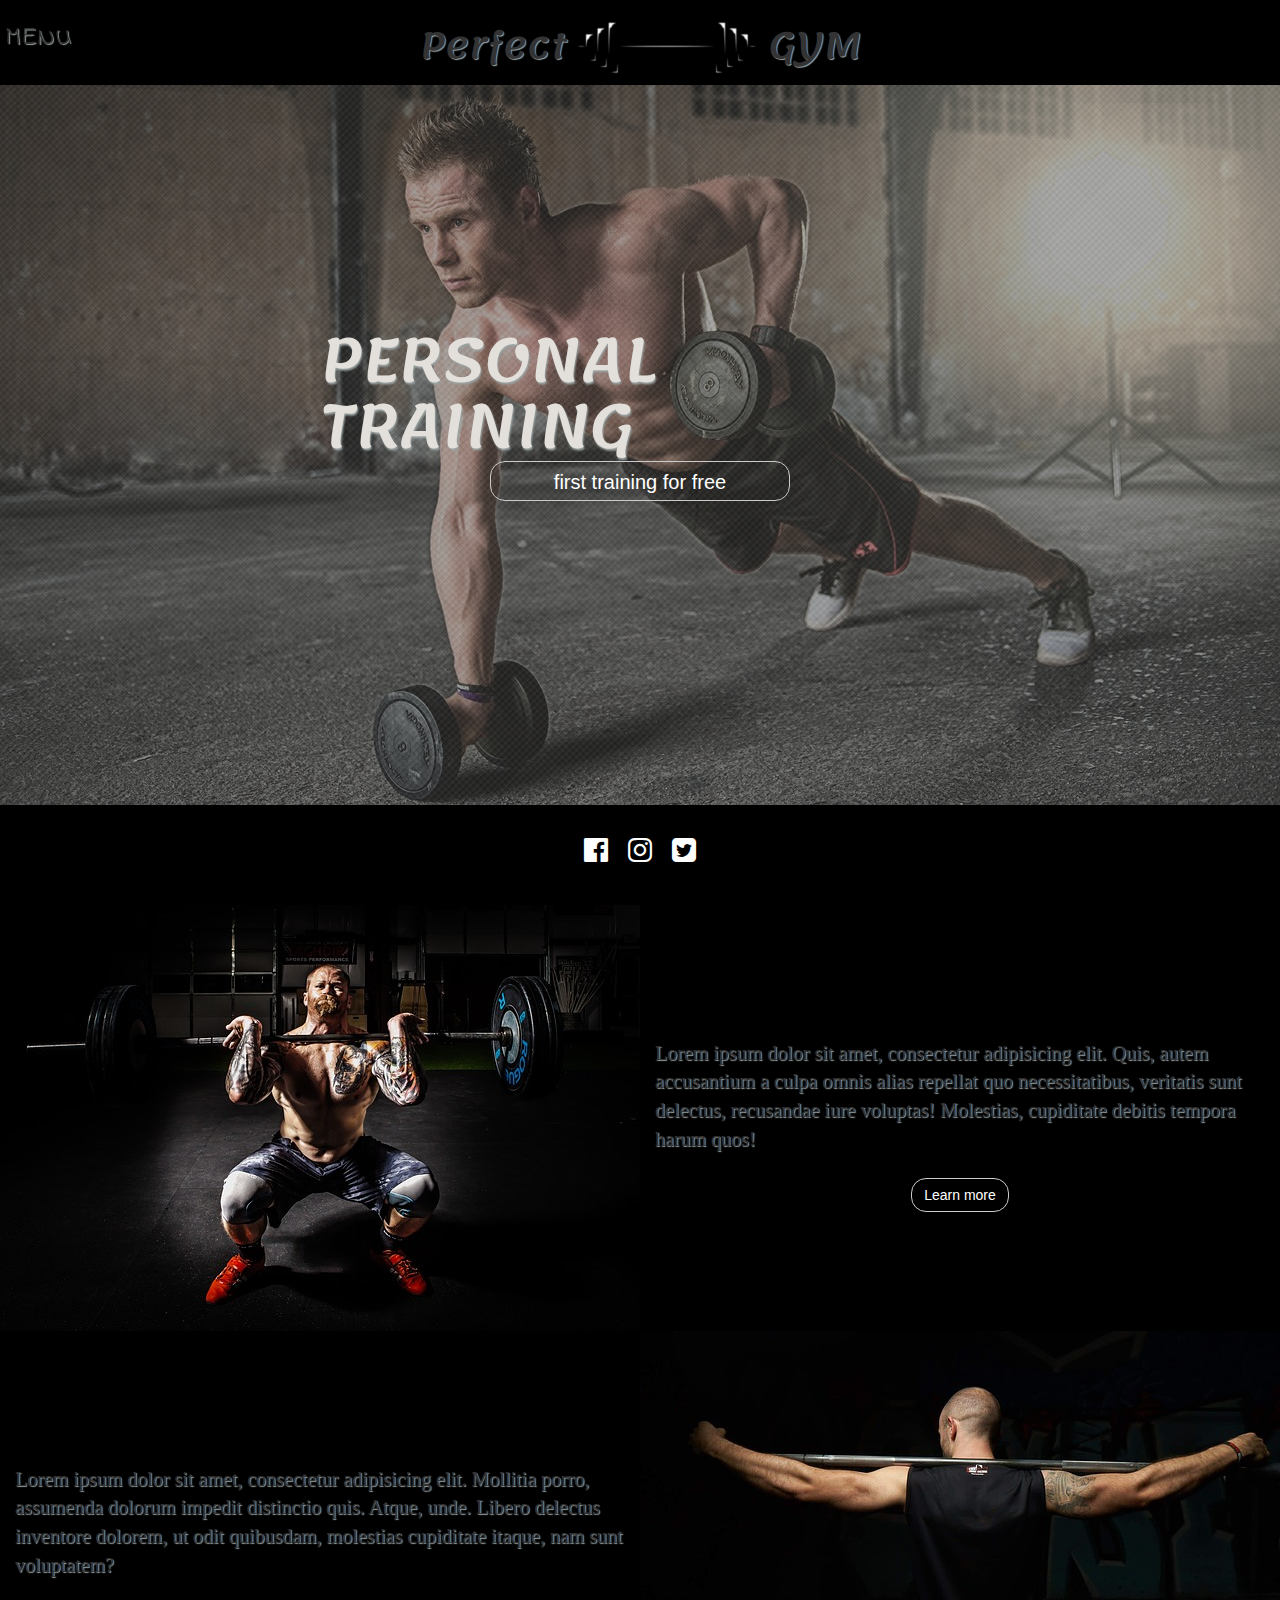
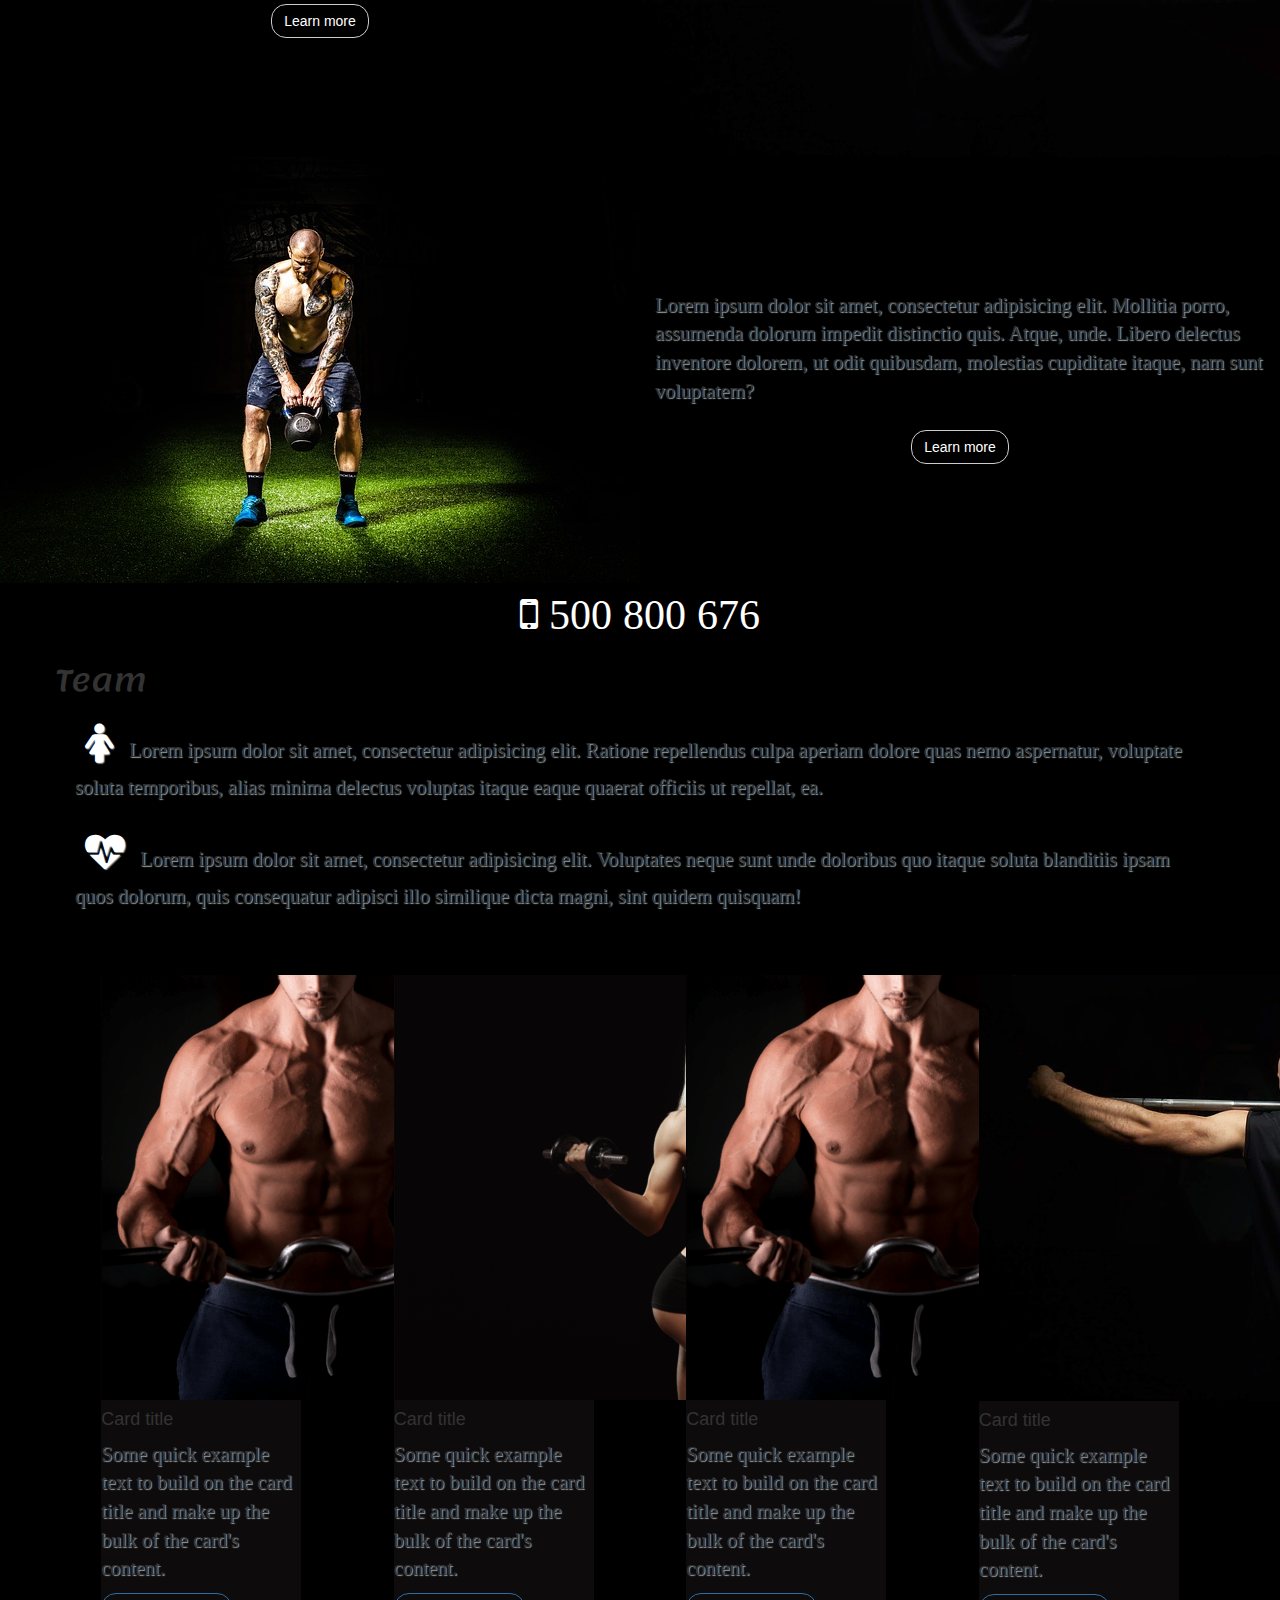
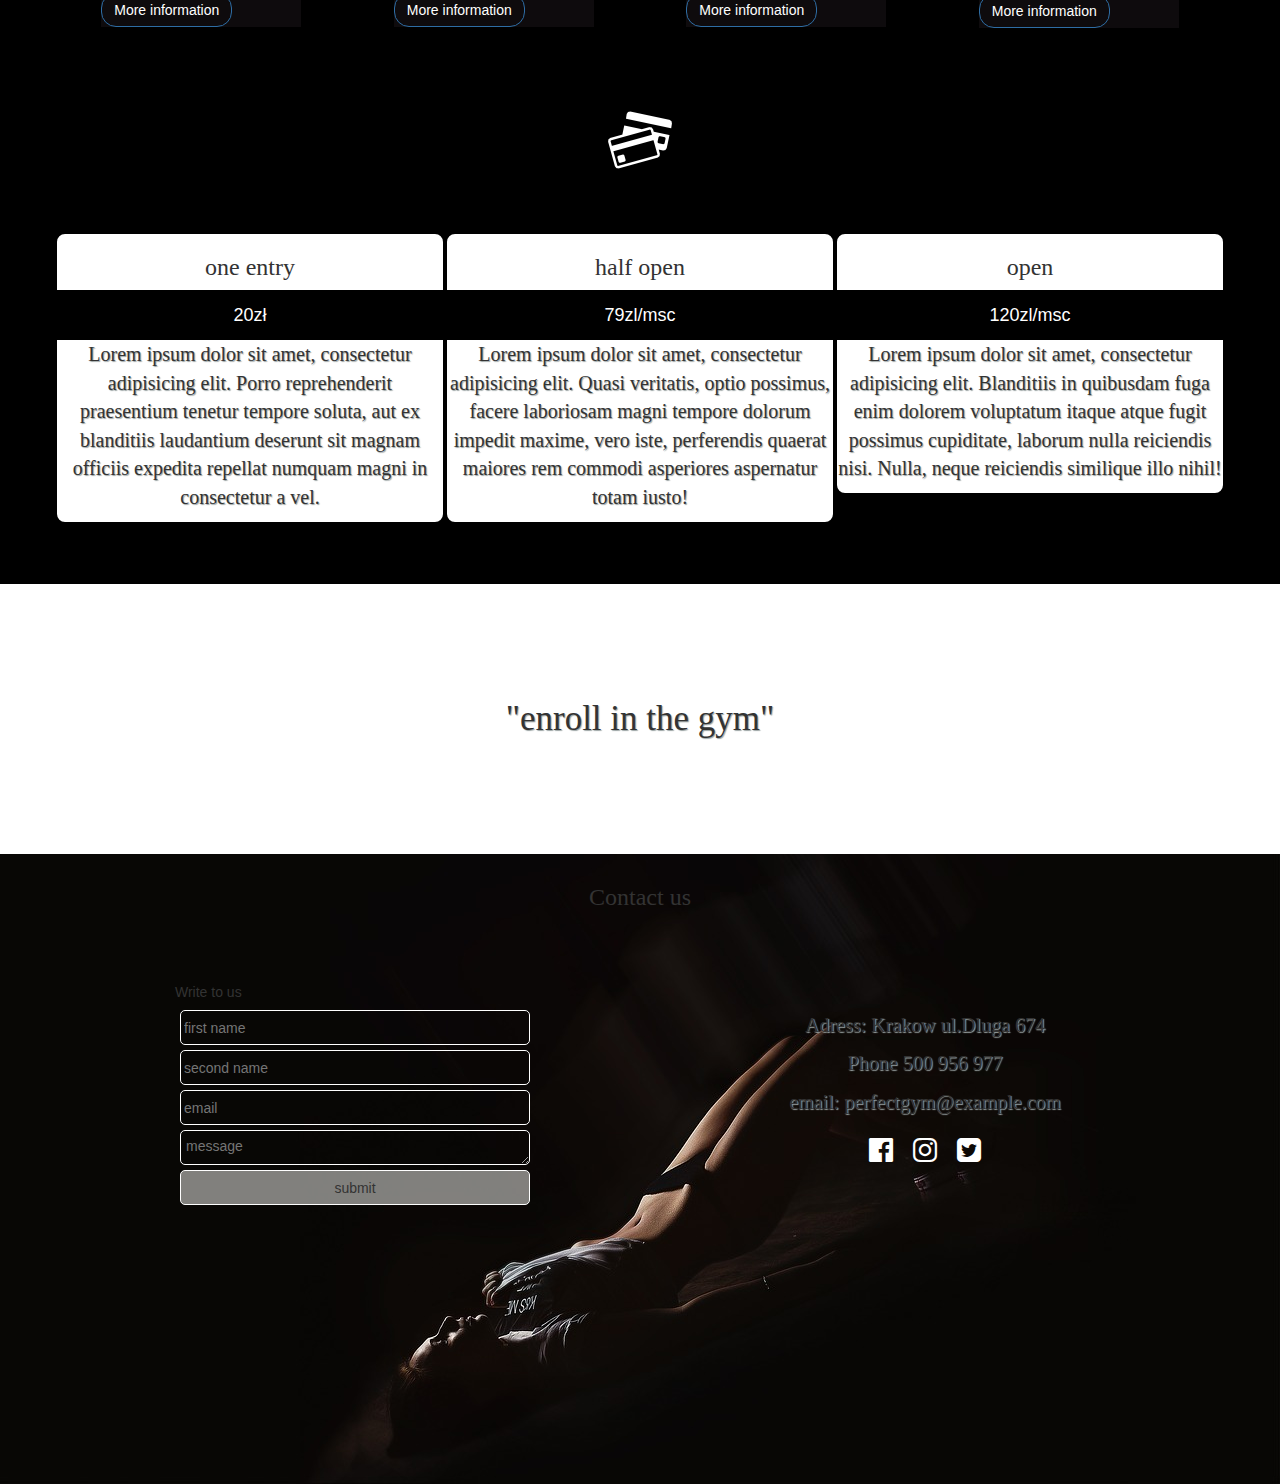
<file: index.html>
<!DOCTYPE html>
<html lang="pl">

<head>
    <meta charset="UTF-8">
    <meta name="viewport" content="width=device-width, initial-scale=1">
    <meta name="viewport" content="width=device-width, initial-scale=1, maximum-scale=1, user-scalable=no">
    <meta name="viewport" content="width=device-width, initial-scale=1, shrink-to-fit=no">

    <title>Perfect-Gym</title>

    <link href="https://fonts.googleapis.com/css?family=Lemonada" rel="stylesheet">

    <link href="https://fonts.googleapis.com/css?family=Frijole" rel="stylesheet">
    <link href="https://fonts.googleapis.com/css?family=Gloria+Hallelujah|Indie+Flower|Pacifico" rel="stylesheet">
    <link rel="stylesheet" href="https://maxcdn.bootstrapcdn.com/bootstrap/4.0.0-beta.2/css/bootstrap.min.css" integrity="sha384-PsH8R72JQ3SOdhVi3uxftmaW6Vc51MKb0q5P2rRUpPvrszuE4W1povHYgTpBfshb" crossorigin="anonymous">

    <!-- Font awensome  -->
    <link rel="stylesheet" href="css/font-awesome.min.css">

    <!--Mein style-->
    <link rel="stylesheet" href="bootstrap/css/bootstrap.min.css">
    <link rel="stylesheet" href="css/styl.css">
    <link rel="stylesheet" href="css/responsive.css">



</head>

<body>
    <!--nav-->
    <nav>

        <div id="mySidenav" class="sidenav">
            <a href="javascript:void(0)" class="closebtn" onclick="closeNav()">&times;</a>
            <a href="about.html">About</a>
            <a href="training.html">Trainning</a>

            <a href="#contact">Contact</a>
        </div>

        <!-- Use any element to open the sidenav -->
        <span onclick="openNav()">MENU</span>

        <!-- Add all page content inside this div if you want the side nav to push page content to the right (not used if you only want the sidenav to sit on top of the page -->
        <div id="main">

        </div>
    </nav>

    <!--logo-->
    <div class="header-logo">
        <h1>Perfect  <img src="img/logo-gym.png" alt=""> GYM</h1>
    </div>
    <!--header-->

    <header>
        <button type="button" class="btn btn-default" id="btnPopStart">
first training for free</button>
        <h2><span>PERSONAL TRAINING</span></h2>

    </header>

    <!--social section-->
    <section class="social">
        <i class="fa fa-2x fa-facebook-official" aria-hidden="true"></i><i class="fa fa-2x fa-instagram" aria-hidden="true"></i><i class="fa fa-2x fa-twitter-square" aria-hidden="true"></i>
    </section>
    <!--about section content---------------------------------------------->

    <section class="content">
        <div class="container-fluid">
            <div class="row">
                <div class="col-md-6 ">
                    <figure><img src="img/barbell-1839086_640.jpg" alt=""></figure>
                </div>
                <div class="col-md-6">


                    <p>Lorem ipsum dolor sit amet, consectetur adipisicing elit. Quis, autem accusantium a culpa omnis alias repellat quo necessitatibus, veritatis sunt delectus, recusandae iure voluptas! Molestias, cupiditate debitis tempora harum quos!</p>
                    <button type="button" class="btn btn-default">
Learn more</button>

                </div>
            </div>

            <div class="row  reverse">
                <div class="col-md-6">
                    <p>Lorem ipsum dolor sit amet, consectetur adipisicing elit. Mollitia porro, assumenda dolorum impedit distinctio quis. Atque, unde. Libero delectus inventore dolorem, ut odit quibusdam, molestias cupiditate itaque, nam sunt voluptatem?</p>
                    <button type="button" class="btn btn-default">
Learn more</button>
                </div>
                <div class="col-md-6">
                    <figure><img src="img/sport-2792995_640.jpg" alt=""></figure>
                </div>
            </div>

            <div class="row">
                <div class="col-md-6">
                    <figure><img src="img/dark-1839088_640.jpg" alt=""></figure>
                </div>
                <div class="col-md-6">
                    <p>Lorem ipsum dolor sit amet, consectetur adipisicing elit. Mollitia porro, assumenda dolorum impedit distinctio quis. Atque, unde. Libero delectus inventore dolorem, ut odit quibusdam, molestias cupiditate itaque, nam sunt voluptatem?</p>
                    <button type="button" class="btn btn-default">
Learn more</button>
                </div>
            </div>

        </div>

    </section>
    <!--phone section----------------------------------------------------->
    <section id="phone">
        <i class="fa fa-3x fa-mobile" aria-hidden="true"> 500 800 676</i>
    </section>
    <!--cards section-->
    <section id="cards">
        <div class="container">
            <div class="row">
                <h2>Team</h2></div>
            <div class="row">
                <div class="col-md-12">
                    <p><i class="fa fa-2x fa-female" aria-hidden="true"></i> Lorem ipsum dolor sit amet, consectetur adipisicing elit. Ratione repellendus culpa aperiam dolore quas nemo aspernatur, voluptate soluta temporibus, alias minima delectus voluptas itaque eaque quaerat officiis ut repellat, ea.</p>
                </div>

            </div>
            <div class="row">
                <div class="col-md-12">
                    <p><i class="fa fa-2x fa-heartbeat" aria-hidden="true"></i> Lorem ipsum dolor sit amet, consectetur adipisicing elit. Voluptates neque sunt unde doloribus quo itaque soluta blanditiis ipsam quos dolorum, quis consequatur adipisci illo similique dicta magni, sint quidem quisquam!</p>
                </div>
            </div>


            <div class="row " id="cards-row">
                <div class="col-md-3 col-sm-6">
                    <div class="card" style="width: 20rem;">
                        <img class="card-img-top" src="img/men-gym.png" alt="Card image cap">
                        <div class="card-body">
                            <h4 class="card-title">Card title</h4>
                            <p class="card-text">Some quick example text to build on the card title and make up the bulk of the card's content.</p>
                            <a href="#" class="btn btn-primary">More information</a>
                        </div>
                    </div>
                </div>
                <div class="col-md-3 col-sm-6">
                    <div class="card" style="width: 20rem;">
                        <img class="card-img-top" src="img/women-fit.png" alt="Card image cap">
                        <div class="card-body">
                            <h4 class="card-title">Card title</h4>
                            <p class="card-text">Some quick example text to build on the card title and make up the bulk of the card's content.</p>
                            <a href="#" class="btn btn-primary">More information</a>
                        </div>
                    </div>
                </div>
                <div class="col-md-3 col-sm-6">
                    <div class="card" style="width: 20rem;">
                        <img class="card-img-top" src="img/men-gym.png" alt="Card image cap">
                        <div class="card-body">
                            <h4 class="card-title">Card title</h4>
                            <p class="card-text">Some quick example text to build on the card title and make up the bulk of the card's content.</p>
                            <a href="#" class="btn btn-primary">More information</a>
                        </div>
                    </div>
                </div>
                <div class="col-md-3 col-sm-6">
                    <div class="card" style="width: 20rem;">
                        <img class="card-img-top" src="img/sport-2792995_640.jpg" alt="Card image cap">
                        <div class="card-body">
                            <h4 class="card-title">Card title</h4>
                            <p class="card-text">Some quick example text to build on the card title and make up the bulk of the card's content.</p>
                            <a href="#" class="btn btn-primary">More information</a>
                        </div>
                    </div>
                </div>
            </div>
        </div>

    </section>

    <section class="buy-card">
        <div class="container">
            <div class="row">
                <div class="col-md-12"><img src="icons/credit-cards-payment.png" alt=""></div>
            </div>
            <div class="row">
                <div class="col-md-4">
                    <h3>one entry</h3>
                    <div class="buy-card-price"><h4>20zł</h4></div>
                    <p>Lorem ipsum dolor sit amet, consectetur adipisicing elit. Porro reprehenderit praesentium tenetur tempore soluta, aut ex blanditiis laudantium deserunt sit magnam officiis expedita repellat numquam magni in consectetur a vel.</p>
                </div>
                <div class="col-md-4">
                    <h3>half open</h3>
                    <div class="buy-card-price"><h4>79zl/msc</h4></div><p>Lorem ipsum dolor sit amet, consectetur adipisicing elit. Quasi veritatis, optio possimus, facere laboriosam magni tempore dolorum impedit maxime, vero iste, perferendis quaerat maiores rem commodi asperiores aspernatur totam iusto!</p>
                </div>
                <div class="col-md-4">
                    <h3>open</h3>
                    <div class="buy-card-price">
                       <h4>120zl/msc</h4> 
                    </div><p>Lorem ipsum dolor sit amet, consectetur adipisicing elit. Blanditiis in quibusdam fuga enim dolorem voluptatum itaque atque fugit possimus cupiditate, laborum nulla reiciendis nisi. Nulla, neque reiciendis similique illo nihil!</p>
                </div>
            </div>
        </div>
    </section>

    <section class="motto">
        <div class="container-fluid">
            <div class="row">
                <div class="col-md-12">
                    <p>enroll in the gym</p>
                </div>
            </div>
        </div>
    </section>



    <!--footer--------------------------------------------------------->
    <footer class="contact">
        <h3>Contact us</h3>
        <div class="container">
            <div class="col-md-6">
                <form action="">
                    <h5>Write to us</h5>
                    <input type="text" placeholder="first name">
                    <input type="text" placeholder="second name">
                    <input type="email" placeholder="email">
                    <textarea placeholder="message"></textarea>
                    <input type="submit" value="submit">
                </form>
            </div>

            <div class="col-md-6" id="adress">
                <p>Adress: Krakow ul.Dluga 674</p>
                <p>Phone 500 956 977</p>
                <p>email: perfectgym@example.com</p>
                <div>
                    <i class="fa fa-2x fa-facebook-official" aria-hidden="true"></i><i class="fa fa-2x fa-instagram" aria-hidden="true"></i><i class="fa fa-2x fa-twitter-square" aria-hidden="true"></i>
                </div>


            </div>
        </div>

    </footer>
    <!--pop Up---------------------------------------------->
    <div id="popUp">
        <div class="container">
            <div class="row">
                <div class="col-md-12 ">
                    <form>
                        <div class="form-group">
                            <label for="exampleInputEmail1">Email address</label>
                            <input type="email" class="form-control" id="exampleInputEmail1" placeholder="Email">
                        </div>
                        <div class="form-group">
                            <label for="exampleInputPassword1">Password</label>
                            <input type="password" class="form-control" id="exampleInputPassword1" placeholder="Password">
                        </div>
                        <div class="form-group">
                            <label for="exampleInputFile">File input</label>
                            <input type="file" id="exampleInputFile">
                            <p class="help-block">Example block-level help text here.</p>
                        </div>
                      
                        <button type="submit" class="btn btn-default">Submit</button>
                    </form>


                </div>
            </div>

        </div>
        <button id="btnPopUp"><i class="fa fa-2x fa-times" aria-hidden="true"></i></button>
    </div>




    <!--JQuery Library-->
    <script src="https://code.jquery.com/jquery-3.2.1.slim.min.js" integrity="sha384-KJ3o2DKtIkvYIK3UENzmM7KCkRr/rE9/Qpg6aAZGJwFDMVNA/GpGFF93hXpG5KkN" crossorigin="anonymous"></script>
    <script src="https://cdnjs.cloudflare.com/ajax/libs/popper.js/1.12.3/umd/popper.min.js" integrity="sha384-vFJXuSJphROIrBnz7yo7oB41mKfc8JzQZiCq4NCceLEaO4IHwicKwpJf9c9IpFgh" crossorigin="anonymous"></script>
    <script src="https://maxcdn.bootstrapcdn.com/bootstrap/4.0.0-beta.2/js/bootstrap.min.js" integrity="sha384-alpBpkh1PFOepccYVYDB4do5UnbKysX5WZXm3XxPqe5iKTfUKjNkCk9SaVuEZflJ" crossorigin="anonymous"></script>
    <script src="js/jquery-3.2.1.min.js"></script>
    <script src="bootstrap/js/bootstrap.min.js"></script>
    <!--js script-->
    <script src="js/main.js"></script>

</body>

</html>
</file>
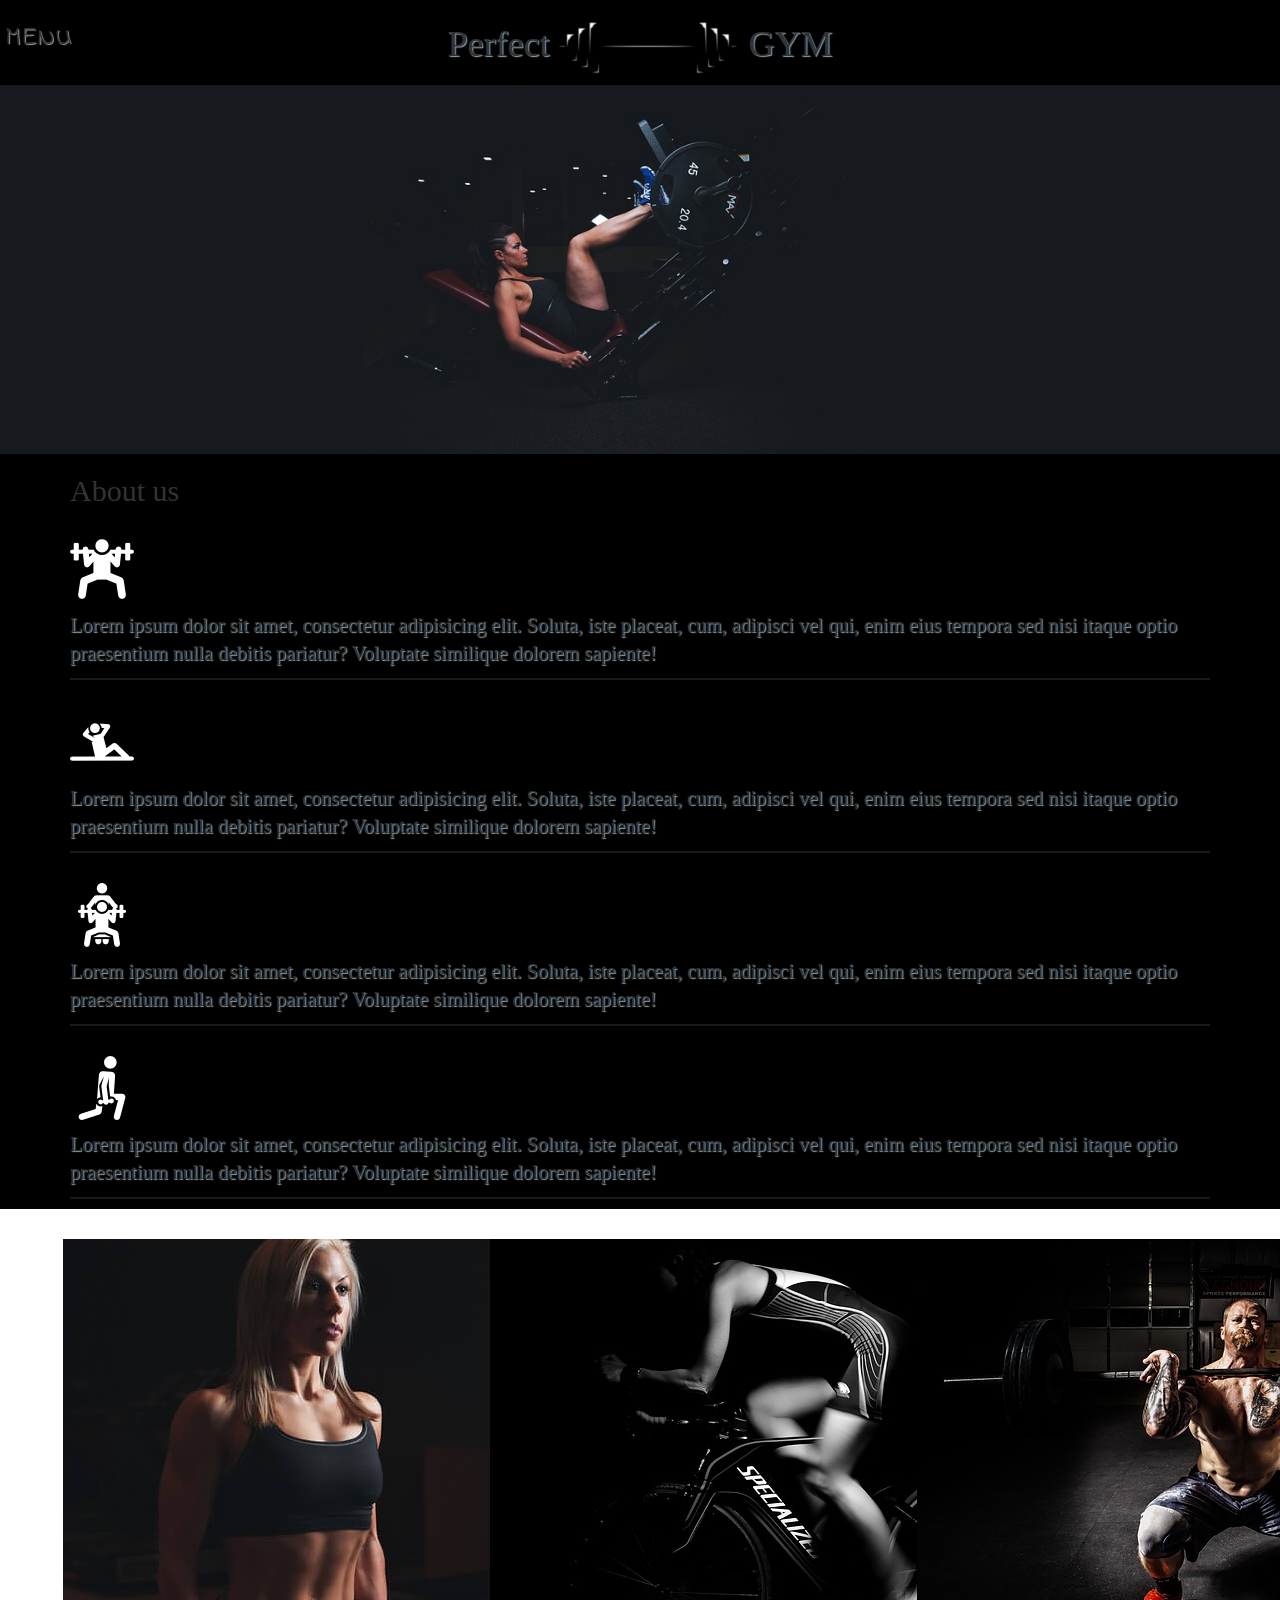
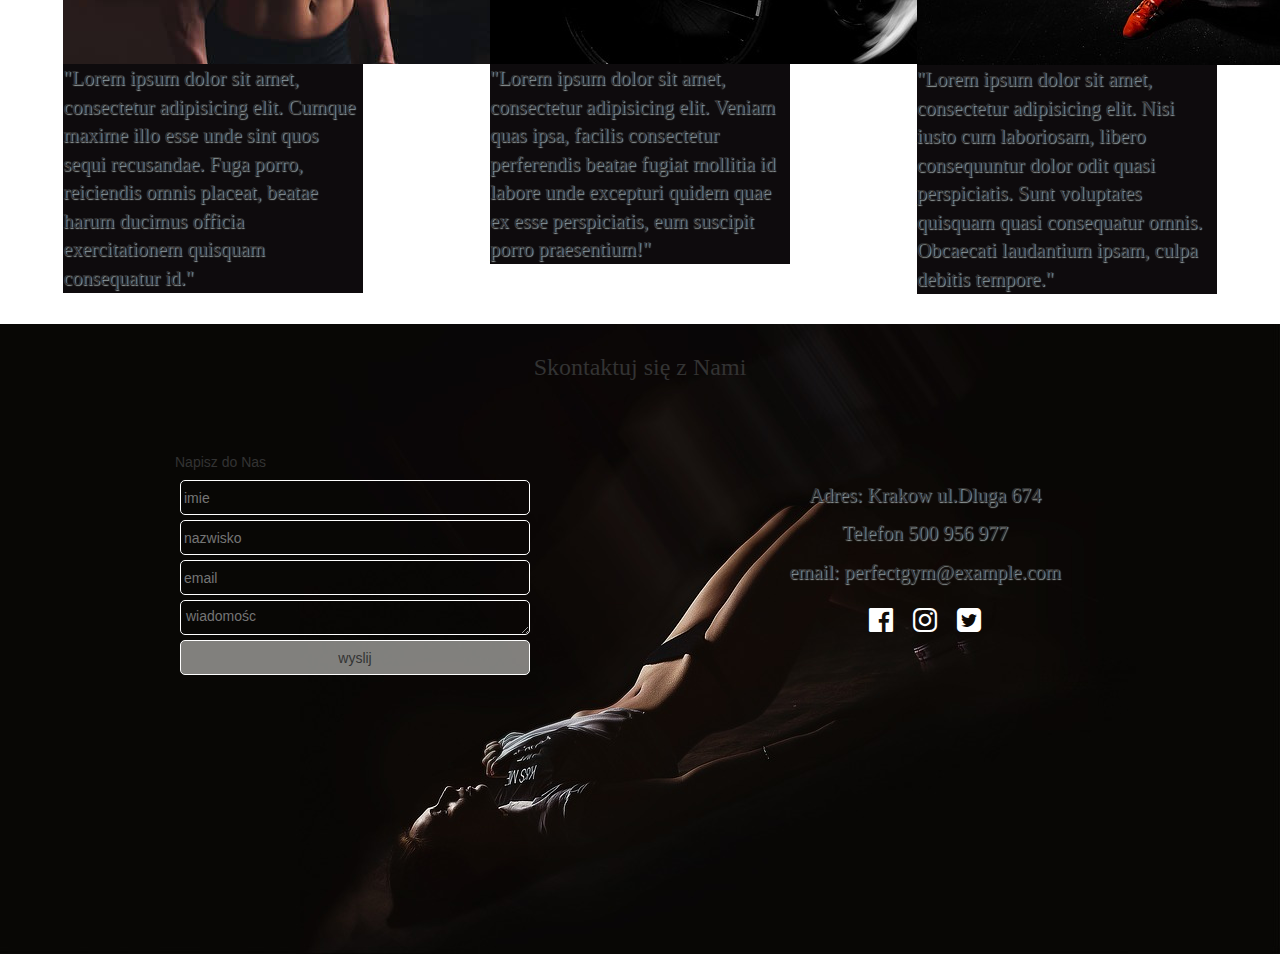
<file: about.html>
<!DOCTYPE html>
<html lang="en">

<head>
    <meta charset="UTF-8">
    <title>About</title>
    <meta name="viewport" content="width=device-width, initial-scale=1">
    <meta name="viewport" content="width=device-width, initial-scale=1, maximum-scale=1, user-scalable=no">
    <meta name="viewport" content="width=device-width, initial-scale=1, shrink-to-fit=no">

    <title>Perfect-Gym-about</title>

    <link href="https://fonts.googleapis.com/css?family=Jacques+Francois+Shadow" rel="stylesheet">

    <link href="https://fonts.googleapis.com/css?family=Carter+One" rel="stylesheet">
    <link href="https://fonts.googleapis.com/css?family=Gloria+Hallelujah|Indie+Flower|Pacifico" rel="stylesheet">
    <link rel="stylesheet" href="https://maxcdn.bootstrapcdn.com/bootstrap/4.0.0-beta.2/css/bootstrap.min.css" integrity="sha384-PsH8R72JQ3SOdhVi3uxftmaW6Vc51MKb0q5P2rRUpPvrszuE4W1povHYgTpBfshb" crossorigin="anonymous">

    <!-- Font awensome  -->
    <link rel="stylesheet" href="css/font-awesome.min.css">

    <!--Mein style-->
    <link rel="stylesheet" href="bootstrap/css/bootstrap.min.css">
    <link rel="stylesheet" href="css/styl.css">
    <link rel="stylesheet" href="css/responsive.css">

</head>

<body>
    <!--nav-->
    <nav>

        <div id="mySidenav" class="sidenav">
            <a href="javascript:void(0)" class="closebtn" onclick="closeNav()">&times;</a>
            <a href="index.html">Home</a>
            <a href="training.html">Trainning</a>

            <a href="#contact">Contact</a>
        </div>

        <!-- Use any element to open the sidenav -->
        <span onclick="openNav()">MENU</span>

        <!-- Add all page content inside this div if you want the side nav to push page content to the right (not used if you only want the sidenav to sit on top of the page -->
        <div id="main">

        </div>
    </nav>

    <!--logo-->
    <div class="header-logo">
        <h1>Perfect  <img src="img/logo-gym.png" alt=""> GYM</h1>
    </div>

    <section class="about-header">
        <div class="container">
            <div class="row">
                <div class="col-md-6 col-md-offset-3">
                    <figure><img src="img/adult-1850925_640.jpg" alt=""></figure>
                </div>
            </div>
        </div>
    </section>

    <section class="aboutUs">
        <div class="container">

            <div class="row">
                <div class="col-md-12">
                    <h2>About us</h2>
                </div>
            </div>
            <div class="row">


                <div class="col-md-12">
                    <h2><img src="icons/weightlifting%20(1).png" alt=""></h2>
                    <p>Lorem ipsum dolor sit amet, consectetur adipisicing elit. Soluta, iste placeat, cum, adipisci vel qui, enim eius tempora sed nisi itaque optio praesentium nulla debitis pariatur? Voluptate similique dolorem sapiente!</p>
                </div>
            </div>

            <div class="row">

                <div class="col-md-12">
                    <h2><img src="icons/brzuszki.png" alt=""></h2>
                    <p>Lorem ipsum dolor sit amet, consectetur adipisicing elit. Soluta, iste placeat, cum, adipisci vel qui, enim eius tempora sed nisi itaque optio praesentium nulla debitis pariatur? Voluptate similique dolorem sapiente!</p>
                </div>
            </div>

            <div class="row">

                <div class="col-md-12">
                    <h2><img src="icons/ciezary2.png" alt=""></h2>
                    <p>Lorem ipsum dolor sit amet, consectetur adipisicing elit. Soluta, iste placeat, cum, adipisci vel qui, enim eius tempora sed nisi itaque optio praesentium nulla debitis pariatur? Voluptate similique dolorem sapiente!</p>
                </div>
            </div>

            <div class="row">

                <div class="col-md-12">
                    <h2><img src="icons/ciezary3.png" alt=""></h2>
                    <p>Lorem ipsum dolor sit amet, consectetur adipisicing elit. Soluta, iste placeat, cum, adipisci vel qui, enim eius tempora sed nisi itaque optio praesentium nulla debitis pariatur? Voluptate similique dolorem sapiente!</p>
                </div>
            </div>

        </div>
    </section>
    
    <!--testimontiales section-->
       <section class="testimontials">
           <div class="container-fluid"><div class="row">
                <div class="col-md-4">
                    <div class="card" >
                        <img class="card-img-top" src="img/abs-1850926_640%20(1).jpg" alt="Card image cap">
                        <div class="card-body">
                            <p class="card-text">"Lorem ipsum dolor sit amet, consectetur adipisicing elit. Cumque maxime illo esse unde sint quos sequi recusandae. Fuga porro, reiciendis omnis placeat, beatae harum ducimus officia exercitationem quisquam consequatur id."</p>
                        </div>
                    </div>
                </div>
                <div class="col-md-4">
                    <div class="card" >
                        <img class="card-img-top" src="img/fitness-713658_640.jpg" alt="Card image cap">
                        <div class="card-body">
                            <p class="card-text">"Lorem ipsum dolor sit amet, consectetur adipisicing elit. Veniam quas ipsa, facilis consectetur perferendis beatae fugiat mollitia id labore unde excepturi quidem quae ex esse perspiciatis, eum suscipit porro praesentium!"</p>
                        </div>
                    </div>
                </div>
                <div class="col-md-4">
                    <div class="card" >
                        <img class="card-img-top" src="img/barbell-1839086_640.jpg" alt="Card image cap">
                        <div class="card-body">
                            <p class="card-text">"Lorem ipsum dolor sit amet, consectetur adipisicing elit. Nisi iusto cum laboriosam, libero consequuntur dolor odit quasi perspiciatis. Sunt voluptates quisquam quasi consequatur omnis. Obcaecati laudantium ipsam, culpa debitis tempore."</p>
                        </div>
                    </div>
                </div>
            </div></div>
            
        </section>
<!--footer----------------------------------------------->
    <footer class="contact">
        <h3>Skontaktuj się z Nami</h3>
        <div class="container">
            <div class="col-md-6">
                <form action="">
                    <h5>Napisz do Nas</h5>
                    <input type="text" placeholder="imie">
                    <input type="text" placeholder="nazwisko">
                    <input type="email" placeholder="email">
                    <textarea placeholder="wiadomośc"></textarea>
                    <input type="submit" value="wyslij">
                </form>
            </div>

            <div class="col-md-6" id="adress">
                <p>Adres: Krakow ul.Dluga 674</p>
                <p>Telefon 500 956 977</p>
                <p>email: perfectgym@example.com</p>
                <div>
                    <i class="fa fa-2x fa-facebook-official" aria-hidden="true"></i><i class="fa fa-2x fa-instagram" aria-hidden="true"></i><i class="fa fa-2x fa-twitter-square" aria-hidden="true"></i>
                </div>
            </div>
        </div>

    </footer>




    <!--JQuery Library-->
    <script src="https://code.jquery.com/jquery-3.2.1.slim.min.js" integrity="sha384-KJ3o2DKtIkvYIK3UENzmM7KCkRr/rE9/Qpg6aAZGJwFDMVNA/GpGFF93hXpG5KkN" crossorigin="anonymous"></script>
    <script src="https://cdnjs.cloudflare.com/ajax/libs/popper.js/1.12.3/umd/popper.min.js" integrity="sha384-vFJXuSJphROIrBnz7yo7oB41mKfc8JzQZiCq4NCceLEaO4IHwicKwpJf9c9IpFgh" crossorigin="anonymous"></script>
    <script src="https://maxcdn.bootstrapcdn.com/bootstrap/4.0.0-beta.2/js/bootstrap.min.js" integrity="sha384-alpBpkh1PFOepccYVYDB4do5UnbKysX5WZXm3XxPqe5iKTfUKjNkCk9SaVuEZflJ" crossorigin="anonymous"></script>
    <script src="js/jquery-3.2.1.min.js"></script>
    <script src="bootstrap/js/bootstrap.min.js"></script>
    <!--js script-->
    <script src="js/main.js"></script>
</body>

</html>
</file>
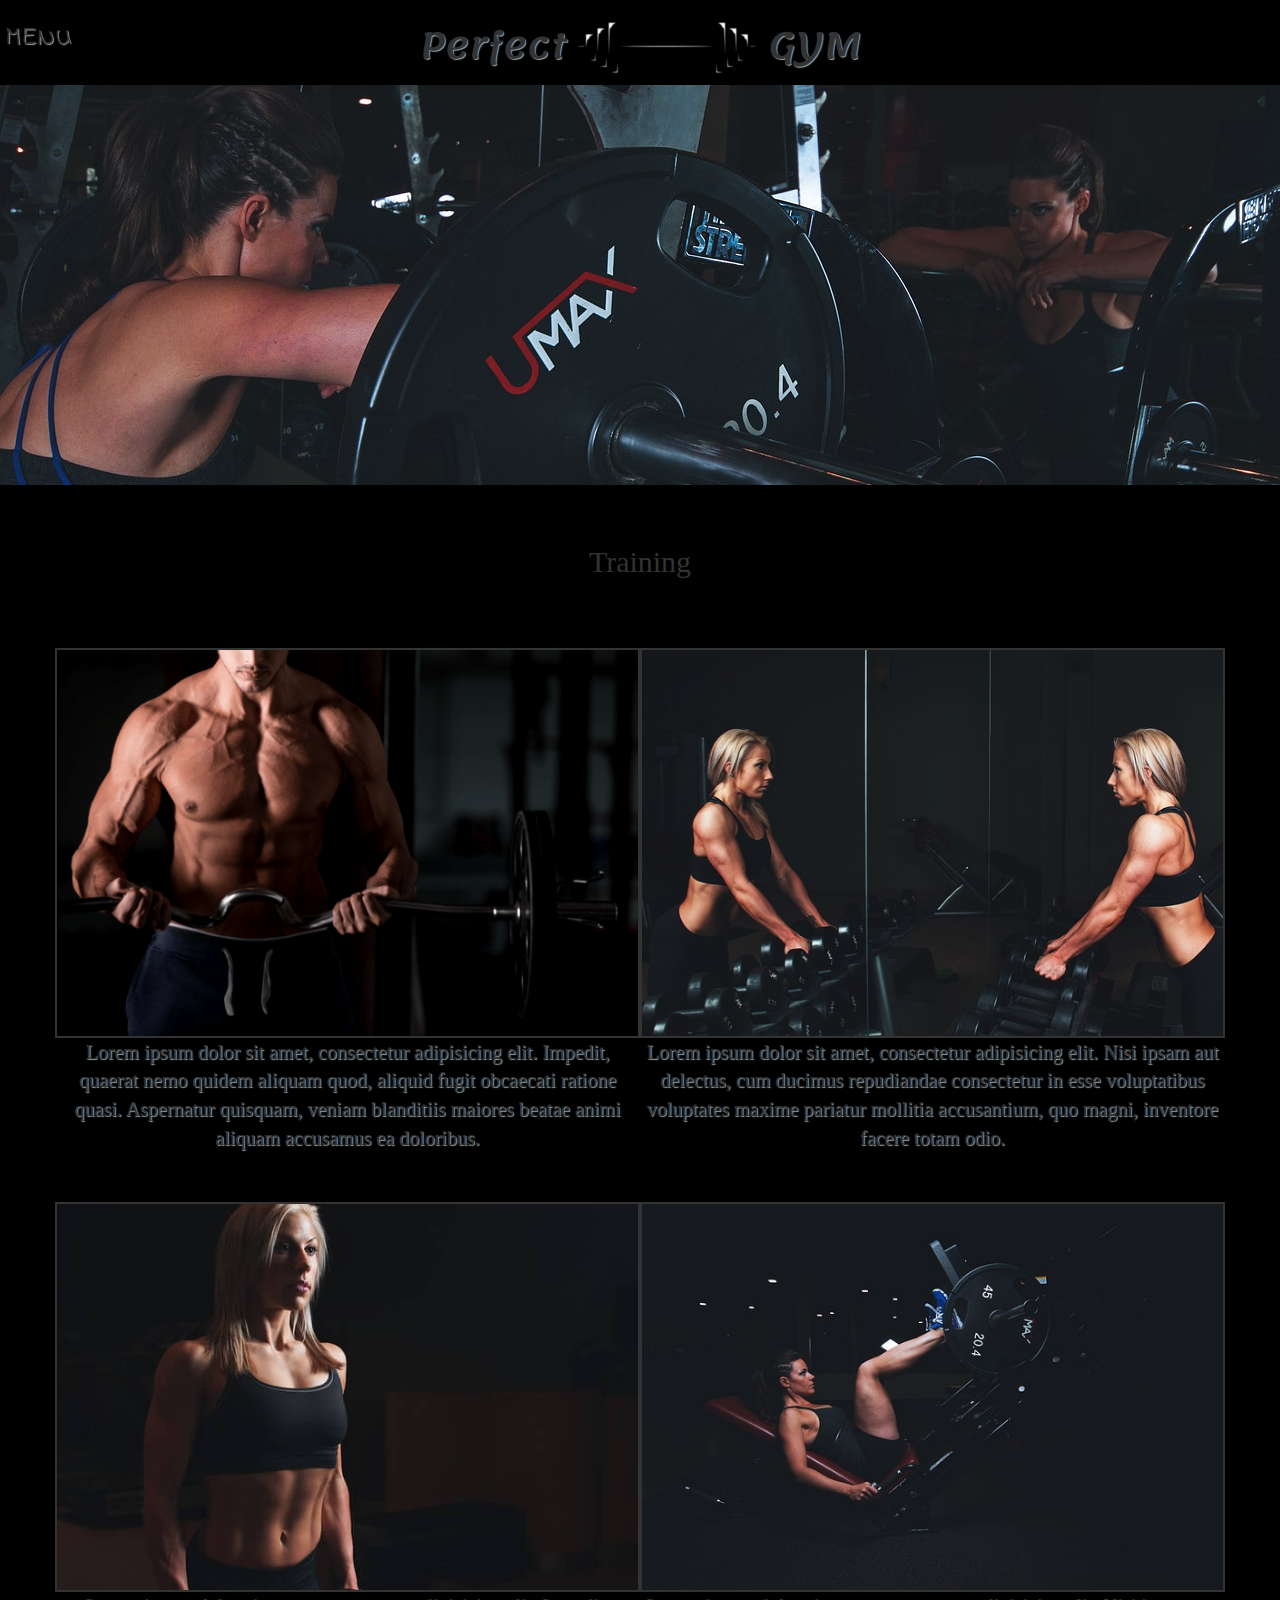
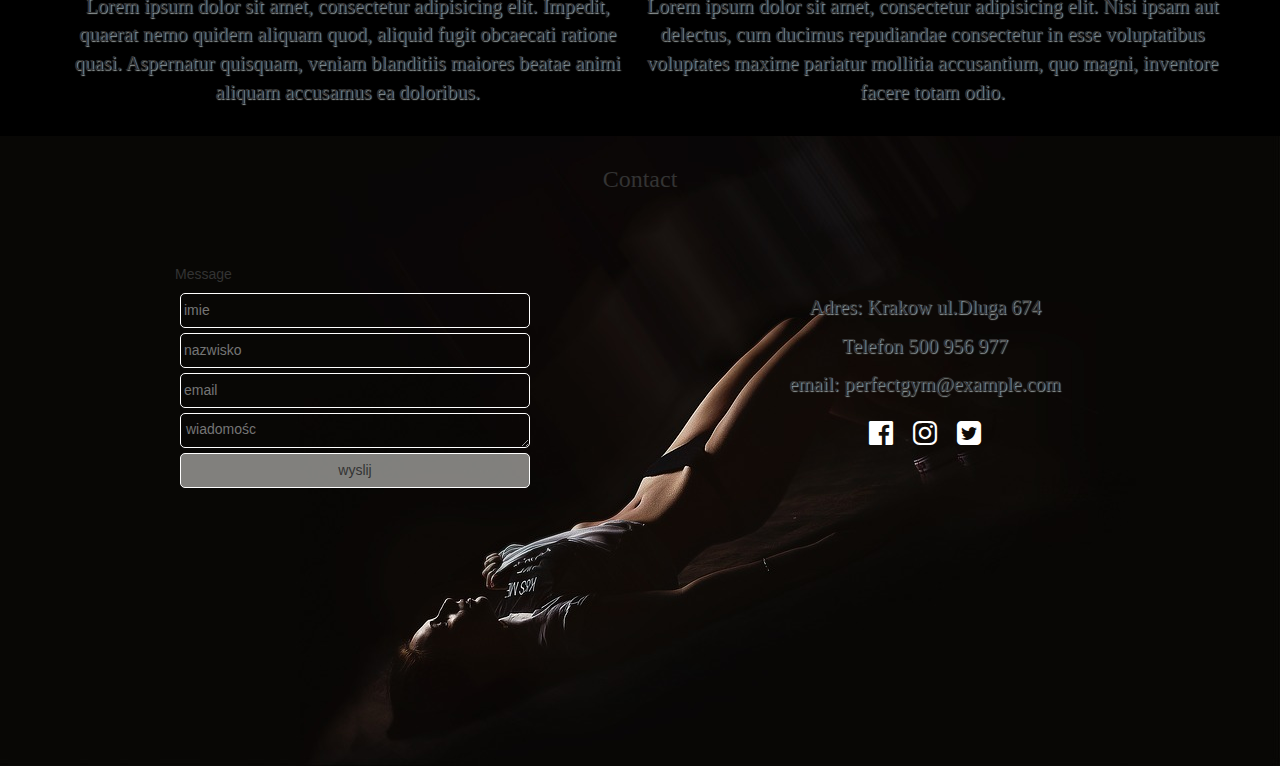
<file: training.html>
<!DOCTYPE html>
<html lang="en">
<head>
    <meta charset="UTF-8">
    <meta name="viewport" content="width=device-width, initial-scale=1">
    <meta name="viewport" content="width=device-width, initial-scale=1, maximum-scale=1, user-scalable=no">
    <meta name="viewport" content="width=device-width, initial-scale=1, shrink-to-fit=no">
    <title>Training</title>
    
      <link href="https://fonts.googleapis.com/css?family=Lemonada" rel="stylesheet">

    <link href="https://fonts.googleapis.com/css?family=Frijole" rel="stylesheet">
    <link href="https://fonts.googleapis.com/css?family=Gloria+Hallelujah|Indie+Flower|Pacifico" rel="stylesheet">
    <link rel="stylesheet" href="https://maxcdn.bootstrapcdn.com/bootstrap/4.0.0-beta.2/css/bootstrap.min.css" integrity="sha384-PsH8R72JQ3SOdhVi3uxftmaW6Vc51MKb0q5P2rRUpPvrszuE4W1povHYgTpBfshb" crossorigin="anonymous">

    <!-- Font awensome  -->
    <link rel="stylesheet" href="css/font-awesome.min.css">

    <!--Mein style-->
    <link rel="stylesheet" href="bootstrap/css/bootstrap.min.css">
    <link rel="stylesheet" href="css/styl.css">
    <link rel="stylesheet" href="css/responsive.css">
</head>
<body>
    <!--nav-->
    <nav>

        <div id="mySidenav" class="sidenav">
            <a href="javascript:void(0)" class="closebtn" onclick="closeNav()">&times;</a>
             <a href="index.html">Home</a>
            <a href="about.html">About</a>
           

            <a href="#contact">Contact</a>
        </div>

        <!-- Use any element to open the sidenav -->
        <span onclick="openNav()">MENU</span>

        <!-- Add all page content inside this div if you want the side nav to push page content to the right (not used if you only want the sidenav to sit on top of the page -->
        <div id="main">

        </div>
    </nav>

    <!--logo-->
    <div class="header-logo">
        <h1>Perfect  <img src="img/logo-gym.png" alt=""> GYM</h1>
    </div>
    
    <section class="about-training">
     
     
      
    </section>
    
    <!--section training-->
    
    <section class="training">
        <div class="container">
           <div class="row">
               <div class="col-md-12">
                   <h2>Training</h2>
               </div>
           </div>
            <div class="row">
                <div class="col-md-6 "><figure><img src="img/men-gym.png" alt=""></figure><p>Lorem ipsum dolor sit amet, consectetur adipisicing elit. Impedit, quaerat nemo quidem aliquam quod, aliquid fugit obcaecati ratione quasi. Aspernatur quisquam, veniam blanditiis maiores beatae animi aliquam accusamus ea doloribus.</p></div>
                <div class="col-md-6  "><figure><img src="img/training-828726_640%20(1).jpg" alt=""></figure><p>Lorem ipsum dolor sit amet, consectetur adipisicing elit. Nisi ipsam aut delectus, cum ducimus repudiandae consectetur in esse voluptatibus voluptates maxime pariatur mollitia accusantium, quo magni, inventore facere totam odio.</p></div>
            </div>
            
            <div class="row">
                <div class="col-md-6  "><figure><img src="img/abs-1850926_640%20(1).jpg" alt=""></figure><p>Lorem ipsum dolor sit amet, consectetur adipisicing elit. Impedit, quaerat nemo quidem aliquam quod, aliquid fugit obcaecati ratione quasi. Aspernatur quisquam, veniam blanditiis maiores beatae animi aliquam accusamus ea doloribus.</p></div>
                <div class="col-md-6  "><figure><img src="img/adult-1850925_640.jpg" alt=""></figure><p>Lorem ipsum dolor sit amet, consectetur adipisicing elit. Nisi ipsam aut delectus, cum ducimus repudiandae consectetur in esse voluptatibus voluptates maxime pariatur mollitia accusantium, quo magni, inventore facere totam odio.</p></div>
            </div>
        </div>
    </section>
    
       <!--footer--------------------------------------------------------->
    <footer class="contact">
        <h3>Contact</h3>
        <div class="container">
            <div class="col-md-6">
                <form action="">
                    <h5>Message</h5>
                    <input type="text" placeholder="imie">
                    <input type="text" placeholder="nazwisko">
                    <input type="email" placeholder="email">
                    <textarea placeholder="wiadomośc"></textarea>
                    <input type="submit" value="wyslij">
                </form>
            </div>

            <div class="col-md-6" id="adress">
                <p>Adres: Krakow ul.Dluga 674</p>
                <p>Telefon 500 956 977</p>
                <p>email: perfectgym@example.com</p>
                <div>
                    <i class="fa fa-2x fa-facebook-official" aria-hidden="true"></i><i class="fa fa-2x fa-instagram" aria-hidden="true"></i><i class="fa fa-2x fa-twitter-square" aria-hidden="true"></i>
                </div>


            </div>
        </div>

    </footer>
    <!--JQuery Library-->
    <script src="https://code.jquery.com/jquery-3.2.1.slim.min.js" integrity="sha384-KJ3o2DKtIkvYIK3UENzmM7KCkRr/rE9/Qpg6aAZGJwFDMVNA/GpGFF93hXpG5KkN" crossorigin="anonymous"></script>
    <script src="https://cdnjs.cloudflare.com/ajax/libs/popper.js/1.12.3/umd/popper.min.js" integrity="sha384-vFJXuSJphROIrBnz7yo7oB41mKfc8JzQZiCq4NCceLEaO4IHwicKwpJf9c9IpFgh" crossorigin="anonymous"></script>
    <script src="https://maxcdn.bootstrapcdn.com/bootstrap/4.0.0-beta.2/js/bootstrap.min.js" integrity="sha384-alpBpkh1PFOepccYVYDB4do5UnbKysX5WZXm3XxPqe5iKTfUKjNkCk9SaVuEZflJ" crossorigin="anonymous"></script>
    <script src="js/jquery-3.2.1.min.js"></script>
    <script src="bootstrap/js/bootstrap.min.js"></script>
    <!--js script-->
    <script src="js/main.js"></script>
 
</body>
</html>
</file>
<file: css/styl.css>
body {
    box-sizing: border-box;
    margin: 0px;
    padding: 0px;
    background: black;
}

p {
    font-family: 'Pangolin', cursive;
    font-size: 20px;
    text-shadow: 1px 1px 1px rgba(154, 163, 163, 1);
}


/* The side navigation menu */

.sidenav {
    font-family: 'Indie Flower', cursive;
    height: 100%;
    /* 100% Full-height */
    width: 0;
    /* 0 width - change this with JavaScript */
    position: fixed;
    /* Stay in place */
    z-index: 1;
    /* Stay on top */
    top: 0;
    /* Stay at the top */
    left: 0;
    background-color: #111;
    /* Black*/
    overflow-x: hidden;
    /* Disable horizontal scroll */
    padding-top: 60px;
    /* Place content 60px from the top */
    transition: 0.5s;
    /* 0.5 second transition effect to slide in the sidenav */
}


/* The navigation menu links */

.sidenav a {
    padding: 8px 8px 8px 32px;
    text-decoration: none;
    font-size: 25px;
    color: #818181;
    display: block;
    transition: 0.3s;
}


/* When you mouse over the navigation links, change their color */

.sidenav a:hover {
    color: #f1f1f1;
}


/* Position and style the close button (top right corner) */

.sidenav .closebtn {
    position: absolute;
    top: 0;
    right: 25px;
    font-size: 36px;
    margin-left: 50px;
}


/* Style page content - use this if you want to push the page content to the right when you open the side navigation */

#main {
    transition: margin-left .5s;
    padding: 20px;
}


/* On smaller screens, where height is less than 450px, change the style of the sidenav (less padding and a smaller font size) */

@media screen and (max-height: 450px) {
    .sidenav {
        padding-top: 15px;
    }
    .sidenav a {
        font-size: 18px;
    }
}

nav span {
    position: fixed;
    z-index: 2;
    font-size: 26px;
    left: 5px;
    top: 20px;
    font-family: 'Indie Flower', cursive;
    text-shadow: 1px 1px 1px rgba(154, 163, 163, 1);
}

@media screen and (max-width: 768px) {
    nav span {
       top:5px;
    }
}

#main {
    display: none;
}

h1 {font-family: 'Lemonada', cursive;
    text-align: center;
    text-shadow: 1px 1px 1px rgba(154, 163, 163, 1);
}

.btn {
    border-radius: 15px;
    background: transparent;
    color: #fff;
}

.fa {
    margin: 10px;
    color: #fff;
}

header {
    width: 100%;
    position: relative;
    background-image: repeating-linear-gradient(-45deg, rgba(99, 98, 96, 0.3), rgba(54, 53, 52, 0.3) 5px, rgba(156, 153, 150, 0.3) 5px, rgba(99, 98, 96, 0.3) 5px), repeating-linear-gradient(45deg, rgba(99, 98, 96, 0.3), rgba(54, 53, 52, 0.3) 5px, rgba(156, 153, 150, 0.3) 5px, rgba(99, 98, 96, 0.3) 5px), url(../img/people-2604149_1280.jpg);
    height: 720px;
    background-size: cover;
    background-position: center;
}

header h2 {font-family: 'Lemonada', cursive;
    color: #E3DFDA;
    text-shadow: 1px 2px 2px rgba(154, 163, 163, 1);
    font-size: 6rem;
    position: absolute;
    top: 40%;
    left: 50%;
    transform: translate(-50%, -50%);
}

header .btn {
    position: absolute;
    top: 55%;
    left: 50%;
    transform: translate(-50%, -50%);
    background-color: transparent;
    color: #fff;
    width: 300px;
    height: 40px;
    font-size: 20px;
    border-radius: 15px;
}


/*social section*/

.social {
    height: 100px;
    line-height: 100px;
    text-align: center;
    color: #fff;
}

.content .col-md-6 {
    display: flex;
    justify-content: center;
    flex-direction: column;
    align-items: center;
    padding: 0px;
    /**/
    height: 426px;
}

@media screen and (max-width: 768px) {
    .content .col-md-6 {
       height: auto;
    }
}

.content p {
    box-sizing: border-box;
    padding: 15px;
    font-size: 20px;
}

.content .col-md-6 img {
    width: 100%;
}


/*phone section**********************************************/

#phone {
    text-align: center;
}


/*cards****************************************************/

#cards h2 {font-family: 'Lemonada', cursive;
    margin-right: auto;
    margin-left: auto;
}

#cards .col-md-12 p{
    padding: 5px;
}

.card {
    width: 300px;
    background: #0E0B0D;
    margin-left: auto;
    margin-right: auto;
    margin-top: 10px;
}

#cards-row{
    margin-top: 40px;
    margin-bottom: 40px;
}

.card a {
    background: transparent;
}

/*buy-card section*/

.buy-card{
    text-align: center;
}

.buy-card .row{
    margin-top: 40px;
    margin-bottom: 60px;
}

.buy-card .col-md-4{
    background-color: #fff;
    text-align: center;
 
  
 
   border: 2px solid black;
    padding:0px;
    border-radius: 10px;
}

 .buy-card-price{
    width: 100%;
     height: 50px;
    background-color: black;
     color:#fff;
     
}

.buy-card-price h4{
    line-height: 50px;
}

/*motto style*/

.motto{
height: 30vh;
    background-color: #fff;
}

.motto p{font-size: 35px;
    line-height: 30vh;
    text-align: center;
}

.motto p::before{
    content:'"'
}

.motto p::after{
    content:'"';
}


/*footer style************************************************/

footer {
    height: 70vh;
    background-image: url(../img/photo-shoot-on-the-floor-1937659_1280.jpg);
    background-size: cover;
    background-position: bottom;
}

footer h3 {
    text-align: center;
    padding: 30px;
}

footer .col-md-6 input,
textarea {
    display: block;
    width: 350px;
    height: 35px;
    margin: 5px;
    background: transparent;
    border-radius: 5px;
    border: 1px solid #fff;
}

footer .col-md-6 input,
textarea::placeholder {
    padding: 3px;
}

textarea {
    height: 100px;
}

footer input[type="submit"] {
    padding: 0px;
    margin-top: 0px;
    border: 1px solid #fff;
    background-color: rgba(250, 250, 245, 0.5);
    transition: 0.3s;
}

footer input[type="submit"]:hover {
    background-color: rgba(250, 250, 245, 0.9);
    transition: 0.3s;
}

footer .col-md-6 {
    display: flex;
    flex-direction: column;
    height: 285px;
    align-items: center;
    justify-content: center;
}


/*popUp*/

#popUp {
    position: fixed;
    top: 0px;
    display: none;
    width: 100%;
    height: 100%;
    background: black;
    opacity: 0.9;
}

#popUp .col-md-12 {
  display:flex;
    justify-content: center;
    align-items: center;
    height: 100vh;
}

#popUp form {
   
}

#popUp form input,
textarea {
    width: 350px;
    height: 35px;
    margin: 5px;
    background: transparent;
    border-radius: 5px;
    border: 1px solid #fff;
}

#popUp form button[type="submit"] {
    background-color: rgba(250, 250, 245, 0.5);
    color: black;
    transition: 0.3s;
    width: 350px;
}

#popUp form input[type="submit"]:hover {
    background-color: rgba(250, 250, 245, 0.9);
    transition: 0.3s;
}

#popUp form input,
textarea::placeholder {
    padding: 3px;
}

#btnPopUp {
    position: absolute;
    top: 0px;
    right: 0px;
    background: transparent;
    color: #fff;
    border: 0px;
}


/*media queries*/

@media screen and (max-width: 768px) {
    .reverse {
        display: flex;
        flex-direction: column-reverse;
    }
}




/*about.html style*********************************************************************************/

/*header-logo*/
.about-header{
    background-color: #16191e;
}

.about-header .col-md-6 img{
    width: 100%;
}



/*aboutUs style*/
.aboutUs {
    background: black;
    color:     color: #333;
}
.aboutUs h2,h3{
     font-family: 'Pangolin', cursive;
}

footer  h3{

    margin-top: 0px;
}

.aboutUs p {
    font-family: 'Pangolin', cursive;
    font-size: 20px;
    text-shadow: 1px 1px 1px rgba(154, 163, 163, 1);
}

.aboutUs p::after{
    content:"";
    border:1px solid #16191e;
    display:block;
    margin-top:10px;
    
}

.aboutUs figure {
    position: relative;
    overflow: hidden;
}

.mask {
    width: 100%;
    height: 100%;
    background: red;
    position: absolute;
    top: 0;
    z-index: 10;
    opacity: 0.5;
}

.mask:hover {
    background: yellow;
}

.mask2 {
    top: 50%;
    left: 50%;
    transform: translate(-50%, -50%);
    width: 95%;
    height: 95%;
    position: absolute;
    z-index: 11;
    border: 1px solid #fff;
    opacity: 0;
}

.mask2:hover {
    opacity: 0.6;
}

.aboutUs .col figure img {
    width: 100%;
}

.testimontials{
    background-color:#fff;
    height: auto;
    padding-top: 20px;
    padding-bottom: 20px;
}

/*about-training*/

.about-training{
    background-image: url(../img/girl-2607110_1280.jpg);
    background-size: cover;
    background-position:top;
    width: 100%;
    height: 400px;
}
/*training section*/

.training h2{
     font-family: 'Pangolin', cursive;
    text-align: center;
    padding-top: 40px;
    padding-bottom: 40px;
}

.training .col-md-6{margin-bottom: 20px;
    margin-top: 20px;
    text-align: center;
    padding: 0px;
   
   
}

.training figure{
    width: 100%;
   
    overflow: hidden;
    border:2px solid #333333;
}
.training img{
    width: 100%;
  
    transition:0.3s;
    
}
.training img:hover{
    transform:scale(1.1);
    transition: 0.3s;
    
}
</file>
<file: css/responsive.css>
/* Responsive 768 START*/

@media (max-width: 768px) {

    /* ul dodaje niepotrzebny margin -usuwamy*/
    
    }
    #main-nav ul .menu-item {
        padding: 15px;
    }

    #about figure .about-img {
        width: 100%;
        max-height: none;
    }
    #skils #skils-icons figure {
        margin: 0;
        width: 49%;
        margin-top: 30px;
    }
}


/* Responsive 768 Stop*/


/* Responsive 480 START*/

@media (max-width: 480px) {
    section {
        padding: 40px 0px;
    }
    #main-header .header-caption h1 {
        font-size: 3em;
    }
    #main-header .header-caption h2 {
        font-size: 2em;
    }
    #skils #skils-icons figure {
        width: 100%;
    }
    #contact .social-icons a {
        margin-top: 2px;
    }
    #portfolio .portfolio-item  {
       width: 100%;
    }
}


/* Responsive 480 Stop*/
</file>
